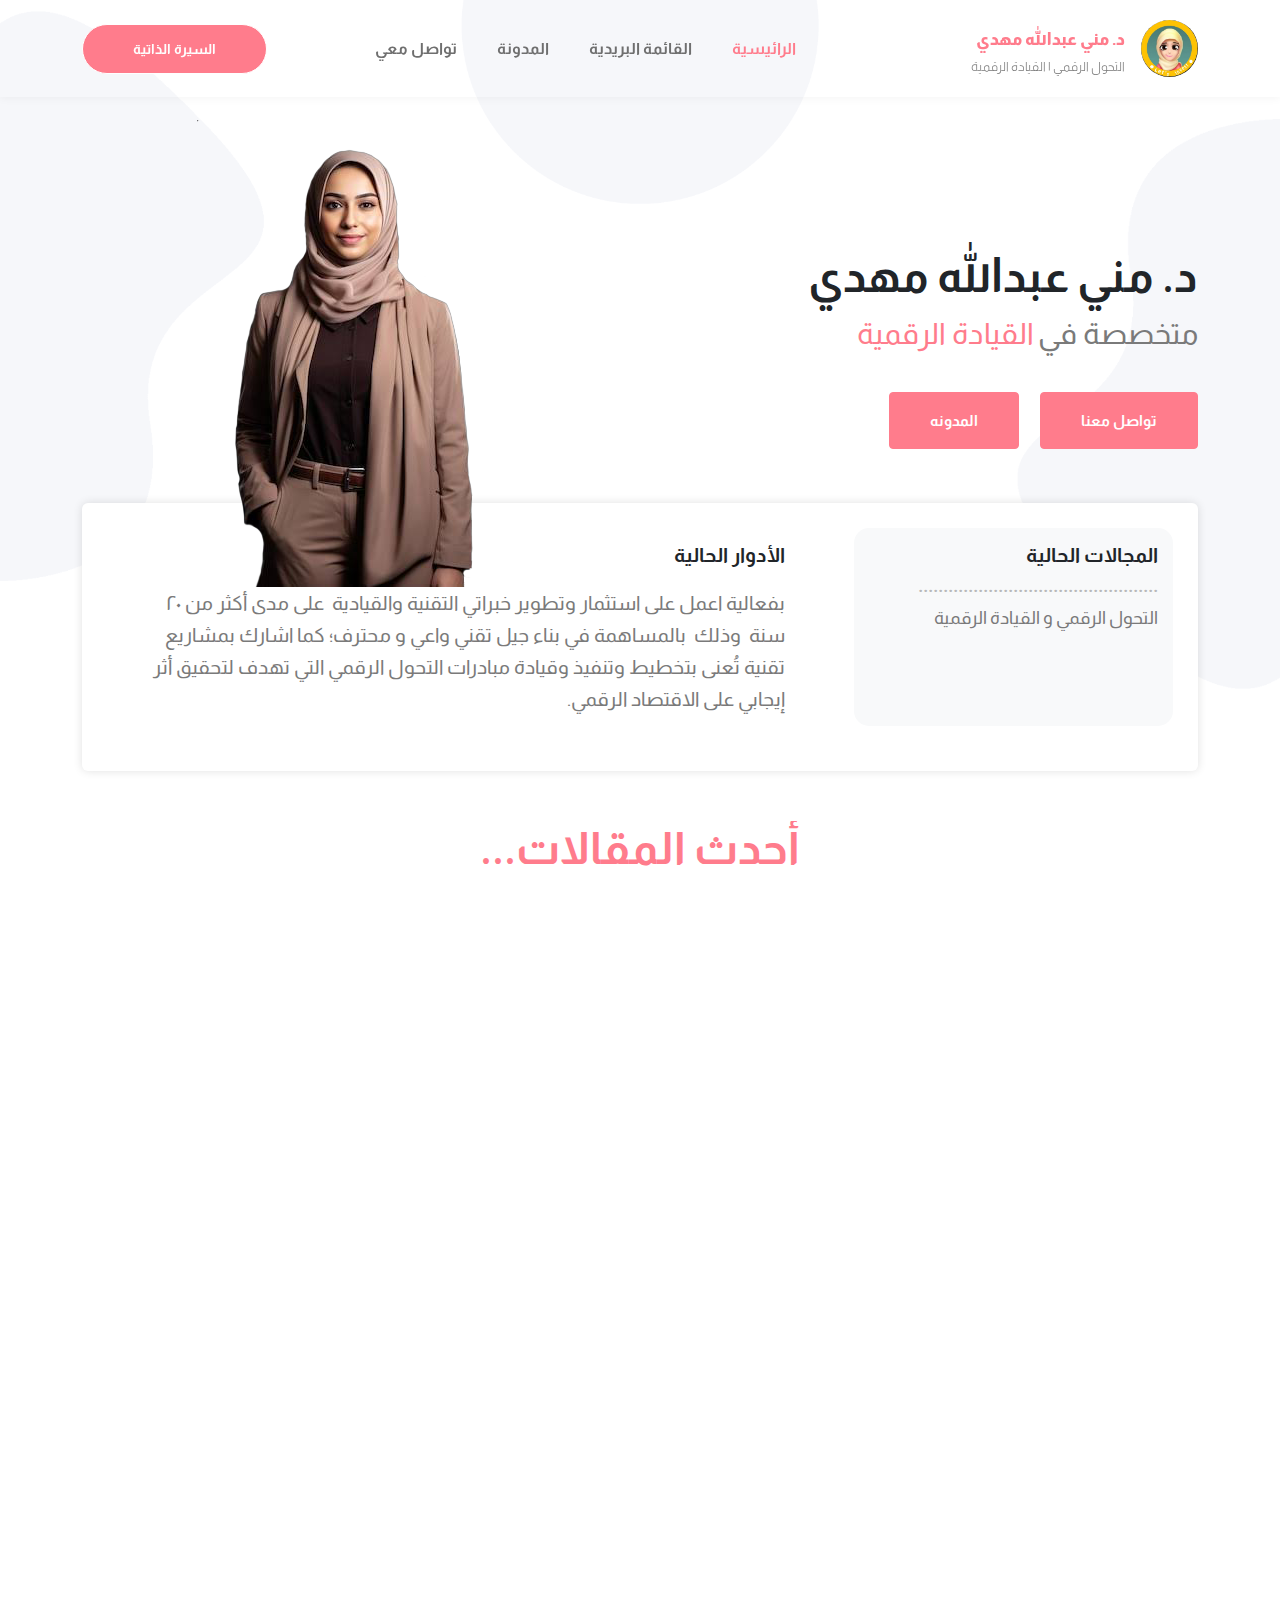
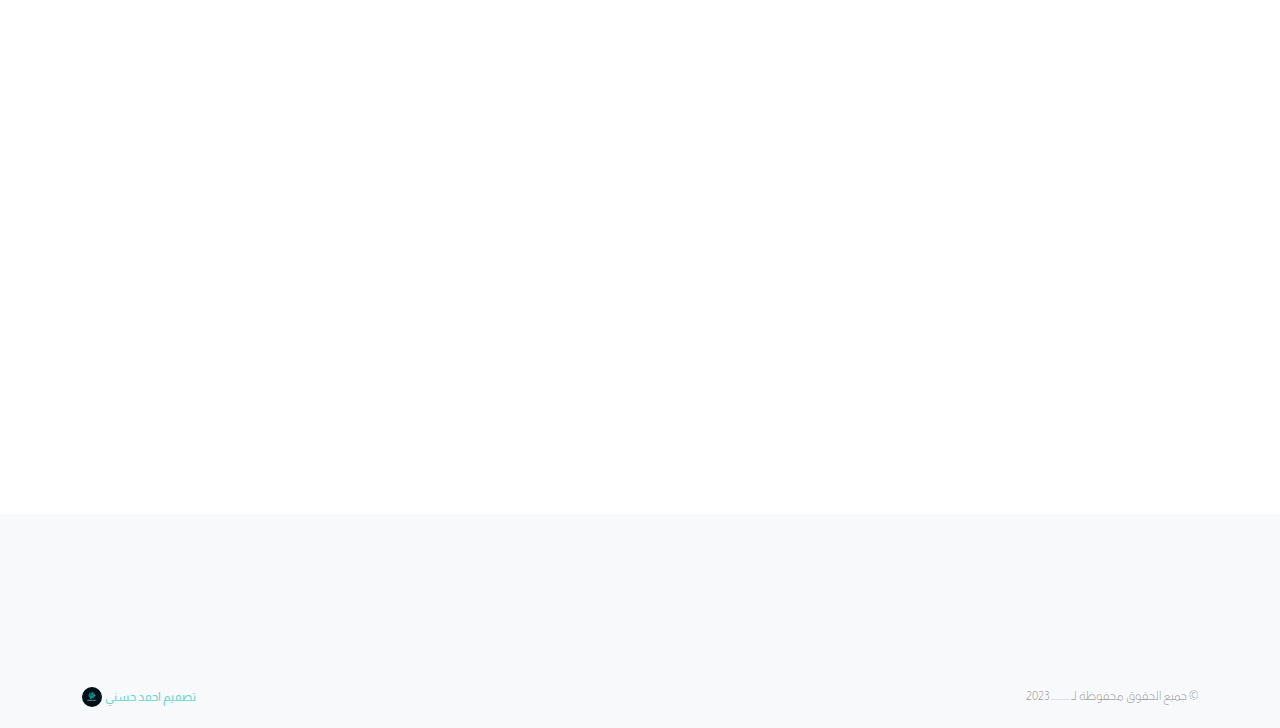
<file: index.html>
<!DOCTYPE html>
<html lang="ar" dir="rtl">
<head>
    <meta charset="UTF-8">
    <meta http-equiv="X-UA-Compatible" content="IE=edge">
    <meta name="viewport" content="width=device-width, initial-scale=1.0">
    <title>Dr-naef</title>
    <!-- Bootstrap -->
    <link rel="stylesheet" href="css/bootstrap.min.css">
    <!-- fontawesome -->
    <link rel="stylesheet" href="css/all.min.css">
    <link href='https://unpkg.com/boxicons@2.1.4/css/boxicons.min.css' rel='stylesheet'>

    <!-- Main File -->
    <link rel="stylesheet" href="css/bondi.css">
    <!-- Google Font -->
    <link rel="preconnect" href="https://fonts.googleapis.com">
    <link rel="preconnect" href="https://fonts.gstatic.com" crossorigin>
    <link href="https://fonts.googleapis.com/css2?family=Almarai:wght@300;400;700;800&display=swap" rel="stylesheet">
</head>
<body>
    <header class="header-mobile border-shadow-style">
        <div class="container">
            <div class="logo-contant">
                <div class="img-logo-box" >
                    <img src="image/dr-mona.jpg" alt="" >
                </div>
                <div class="logo-text">
                    <h2>د. مني عبدالله مهدي</h2>
                    <p>التحول الرقمي | القيادة الرقمية | التقنية</p>
                </div>
            </div>
            <div class="header-contant">
                <ul class="navlist">
                    <li><a href="index.html" style="--i:1">الرائيسية</a></li>
                    <li><a href="#" style="--i:2">القائمة البريدية</a></li>
                    <li><a href="blog.html" style="--i:3">المدونة</a></li>
                    <li><a href="contact.html" style="--i:4">تواصل معي</a></li>
                </ul>
                <div class="btn-nav">
                    <div id="menu-icon" class="bx bx-menu"></div>
                </div>
                <div class="cv-btn">
                    <a class="cus-btn" href="cv-page.html">السيرة الذاتية</a>
                </div>
            </div>
        </div>
    </header>

    <header class="header-web border-shadow-style">
        <div class="container">
            <div class="header-contant">
                <div class="logo-contant">
                    <div class="img-logo-box" >
                        <img src="image/dr-mona.jpg" alt="" >
                    </div>
                    <div class="logo-text">
                        <h2>د. مني عبدالله مهدي</h2>
                        <p>التحول الرقمي | القيادة الرقمية</p>
                    </div>
                </div>
                <ul class="navlist">
                    <li id="home-link" ><a href="index.html" >الرائيسية</a></li>
                    <li id="about-link"><a href="#" >القائمة البريدية</a></li>
                    <li id="blog-link" ><a href="blog.html" >المدونة</a></li>
                    <li id="contact-link"><a href="contact.html" >تواصل معي</a></li>
                </ul>
                <div class="btn-nav">
                    <div id="menu-icon" class="bx bx-menu"></div>
                </div>
                <div class="cv-btn">
                    <a href="cv-page.html" class="cus-btn">السيرة الذاتية</a>
                </div>
            </div>
            
        </div>
    </header>

    

    <!-- Start Home -------------------------------------------------->
    <section id="home" class="home">
        <div class="container">
            <div class="row align-items-center ">
                <div class="col-sm-12 col-md-6">
                    <div class="text-home-content scroll-right">
                        <h2>د. مني عبدالله مهدي</h2>
                        <div class="change-text">
                            <h3>متخصصة في </h3>
                            <h3>
                                <span class="word">التحول الرقمي</span>
                                <span class="word">القيادة الرقمية</span>
                                <span class="word"> التقنية القيادة</span>
                            </h3>
                        </div>
                        <div class="contact-me-home">
                            <a href="#" class="cus-btn contact-me"><span>تواصل معنا</span></a>
                            <a href="#" class="cus-btn blog">المدونه</a>
                        </div>
                    </div>
                </div>
                <div class="col-sm-12 col-md-6">
                    <div class="image-contant mb-3 scroll-scale text-center">
                        <img src="image/dr-mona-img.png" alt="">
                    </div>
                </div>
                <div class="col-12">
                    <div class="footer-text-home ">
                        <div class="row">
                            <div class="col-sm-12 col-md-4">
                                <div class="current-fields scroll-scale">
                                    <h2>المجالات الحالية</h2>
                                    <p>التحول الرقمي و القيادة الرقمية</p>
                                </div>
                            </div>
                            <div class="col-sm-12 col-md-8">
                                <div class="current-roles scroll-scale">
                                    <h1>الأدوار الحالية</h1>
                                    <h5>بفعالية اعمل على استثمار وتطوير خبراتي التقنية والقيادية&nbsp; على مدى أكثر من ٢٠ سنة&nbsp; وذلك&nbsp; بالمساهمة في بناء جيل تقني واعي و محترف؛ كما اشارك بمشاريع تقنية تُعنى بتخطيط&nbsp;وتنفيذ وقيادة مبادرات التحول الرقمي التي تهدف لتحقيق أثر إيجابي على الاقتصاد الرقمي.</h5>
                                </div>
                            </div>
                        </div>
                    </div>
                </div>
            </div>
        </div>
    </section>
    <!-- End Home -------------------------------------------------->
    <!-- Start Latest Articles -------------------------------------------------->
    <section id="latest-articles" class="latest-articles">
        <div class="main-heaser">
            <h2>أحدث المقالات...</h2>
        </div>
        <div class="container">
            <div class="row">
                <div class="col-xs-12 col-md-6 col-lg-4 mb-4">
                    <div class="box-article scroll-scale ">
                        <a class="image-content" href="#">
                            <div class="img-box">
                                <img src="image/pic1.png" alt="">
                            </div>
                        </a>
                        <div class="text-box-article">
                            <h3 class="article-title">
                                <a href="#">
                                    مهام الأسبوع الأول كمسؤول تقنية معلومات جديد
                                </a>
                            </h3>
                            <p class="article-description">
                                تقنيةالمعلومات تعد من أهم الإدارات في أي منظمة مهما كان نشاط تلك المنظمة. هذه الإدارة بإمكانها الإسهام وبشكل فعّال في تحقيق نتائج استثنائية للمنظمة والعكس
                            </p>
                            <a class="read-more-btn" href="#">
                                اقرأ المزيد »
                            </a>
                        </div>
                        <div class="data-comment-article">
                            <span class="data"> 13 مارس، 2023 </span>
                            <span class="data"> .لا يوجد تعليقات </span>
                        </div>
                    </div>
                </div>
                <div class="col-xs-12 col-md-6 col-lg-4 mb-4">
                    <div class="box-article scroll-scale">
                        <a class="image-content" href="#">
                            <div class="img-box">
                                <img src="image/pic0.jpeg" alt="">
                            </div>
                        </a>
                        <div class="text-box-article">
                            <h3 class="article-title">
                                <a href="#">
                                    مهام الأسبوع الأول كمسؤول تقنية معلومات جديد
                                </a>
                            </h3>
                            <p class="article-description">
                                تقنيةالمعلومات تعد من أهم الإدارات في أي منظمة مهما كان نشاط تلك المنظمة. هذه الإدارة بإمكانها الإسهام وبشكل فعّال في تحقيق نتائج استثنائية للمنظمة والعكس
                            </p>
                            <a class="read-more-btn" href="#">
                                اقرأ المزيد »
                            </a>
                        </div>
                        <div class="data-comment-article">
                            <span class="data"> 13 مارس، 2023 </span>
                            <span class="data"> .لا يوجد تعليقات </span>
                        </div>
                    </div>
                </div>
                <div class="col-xs-12 col-md-6 col-lg-4 mb-4">
                    <div class="box-article scroll-scale">
                        <a class="image-content" href="#">
                            <div class="img-box">
                                <img src="image/pic-5.jpeg" alt="">
                            </div>
                        </a>
                        <div class="text-box-article">
                            <h3 class="article-title">
                                <a href="#">
                                    مهام الأسبوع الأول كمسؤول تقنية معلومات جديد
                                </a>
                            </h3>
                            <p class="article-description">
                                تقنيةالمعلومات تعد من أهم الإدارات في أي منظمة مهما كان نشاط تلك المنظمة. هذه الإدارة بإمكانها الإسهام وبشكل فعّال في تحقيق نتائج استثنائية للمنظمة والعكس
                            </p>
                            <a class="read-more-btn" href="#">
                                اقرأ المزيد »
                            </a>
                        </div>
                        <div class="data-comment-article">
                            <span class="data"> 13 مارس، 2023 </span>
                            <span class="data"> .لا يوجد تعليقات </span>
                        </div>
                    </div>
                </div>
                <div class="col-xs-12 col-md-6 col-lg-4 mb-4">
                    <div class="box-article scroll-scale">
                        <a class="image-content" href="#">
                            <div class="img-box">
                                <img src="image/pic1.jpeg" alt="">
                            </div>
                        </a>
                        <div class="text-box-article">
                            <h3 class="article-title">
                                <a href="#">
                                    مهام الأسبوع الأول كمسؤول تقنية معلومات جديد
                                </a>
                            </h3>
                            <p class="article-description">
                                تقنيةالمعلومات تعد من أهم الإدارات في أي منظمة مهما كان نشاط تلك المنظمة. هذه الإدارة بإمكانها الإسهام وبشكل فعّال في تحقيق نتائج استثنائية للمنظمة والعكس
                            </p>
                            <a class="read-more-btn" href="#">
                                اقرأ المزيد »
                            </a>
                        </div>
                        <div class="data-comment-article">
                            <span class="data"> 13 مارس، 2023 </span>
                            <span class="data"> .لا يوجد تعليقات </span>
                        </div>
                    </div>
                </div>
                <div class="col-xs-12 col-md-6 col-lg-4 mb-4">
                    <div class="box-article scroll-scale">
                        <a class="image-content" href="#">
                            <div class="img-box">
                                <img src="image/pic-6webp.webp" alt="">
                            </div>
                        </a>
                        <div class="text-box-article">
                            <h3 class="article-title">
                                <a href="#">
                                    مهام الأسبوع الأول كمسؤول تقنية معلومات جديد
                                </a>
                            </h3>
                            <p class="article-description">
                                تقنيةالمعلومات تعد من أهم الإدارات في أي منظمة مهما كان نشاط تلك المنظمة. هذه الإدارة بإمكانها الإسهام وبشكل فعّال في تحقيق نتائج استثنائية للمنظمة والعكس
                            </p>
                            <a class="read-more-btn" href="#">
                                اقرأ المزيد »
                            </a>
                        </div>
                        <div class="data-comment-article">
                            <span class="data"> 13 مارس، 2023 </span>
                            <span class="data"> .لا يوجد تعليقات </span>
                        </div>
                    </div>
                </div>
                <div class="col-xs-12 col-md-6 col-lg-4 mb-4">
                    <div class="box-article scroll-scale">
                        <a class="image-content" href="#">
                            <div class="img-box">
                                <img src="image/p9.webp" alt="">
                            </div>
                        </a>
                        <div class="text-box-article">
                            <h3 class="article-title">
                                <a href="#">
                                    مهام الأسبوع الأول كمسؤول تقنية معلومات جديد
                                </a>
                            </h3>
                            <p class="article-description">
                                تقنيةالمعلومات تعد من أهم الإدارات في أي منظمة مهما كان نشاط تلك المنظمة. هذه الإدارة بإمكانها الإسهام وبشكل فعّال في تحقيق نتائج استثنائية للمنظمة والعكس
                            </p>
                            <a class="read-more-btn" href="#">
                                اقرأ المزيد »
                            </a>
                        </div>
                        <div class="data-comment-article">
                            <span class="data"> 13 مارس، 2023 </span>
                            <span class="data"> .لا يوجد تعليقات </span>
                        </div>
                    </div>
                </div>
                <div class="col-12">
                    <div class="more-articles-btn scroll-right">
                        <a href="" class="cus-btn">
                            <span>المزيد من المقالات</span>
                        </a>
                    </div>
                </div>
            </div>
        </div>
    </section>
    <!-- End Latest Articles -------------------------------------------------->
    <footer id="footer" class="footer">
        <div class="container">
            <div class="row">
                <div class="col-xs-12 col-md-7">
                    <div class="footer-text scroll-left">
                        <span><i aria-hidden="true" class="far fa-newspaper"></i></span>
                        <h2>ابق على اطلاع من خلال الاشتراك في نشرتنا البريدية</h2>
                    </div>
                </div>
                <div class="col-xs-12 col-md-5">
                    <div class="form-fields scroll-right">
                        <input type="text" placeholder="البريد الالكتروني">
                        <button class="cus-btn">اشتراك</button>
                    </div>
                </div>
                <div class="col-12">
                    <div class="social-icon-footer scroll-scale">
                        <a href="">
                            <span><i class="fab fa-youtube"></i></span>
                        </a>
                        <a href="">
                            <span><i class="fab fa-instagram"></i></span>
                        </a>
                        <a href="">
                            <span><i class="fab fa-linkedin"></i></span>
                        </a>
                        <a href="">
                            <span><i class="fab fa-twitter"></i></span>
                        </a>
                    </div>
                </div>
                <div class="col-12">
                    <div class="copy-right-contant d-flex align-items-center justify-content-between">
                        <span class="copy-right">© جميع الحقوق محفوظة لـ ......... 2023</span>
                        <a href="https://ahmed-hosn.github.io/" class="designer-logo">
                            <span>تصميم احمد حسني</span>
                            <img src="image/my-logo.png" alt="lofo-img">
                        </a>
                    </div>
                </div>
            </div>
        </div>
    </footer>

    <script src="js/bootstrap.bundle.min.js"></script>
    <script src="js/all.min.js"></script>
    <script src="js/main.js"></script>
</body>
</html>
</file>
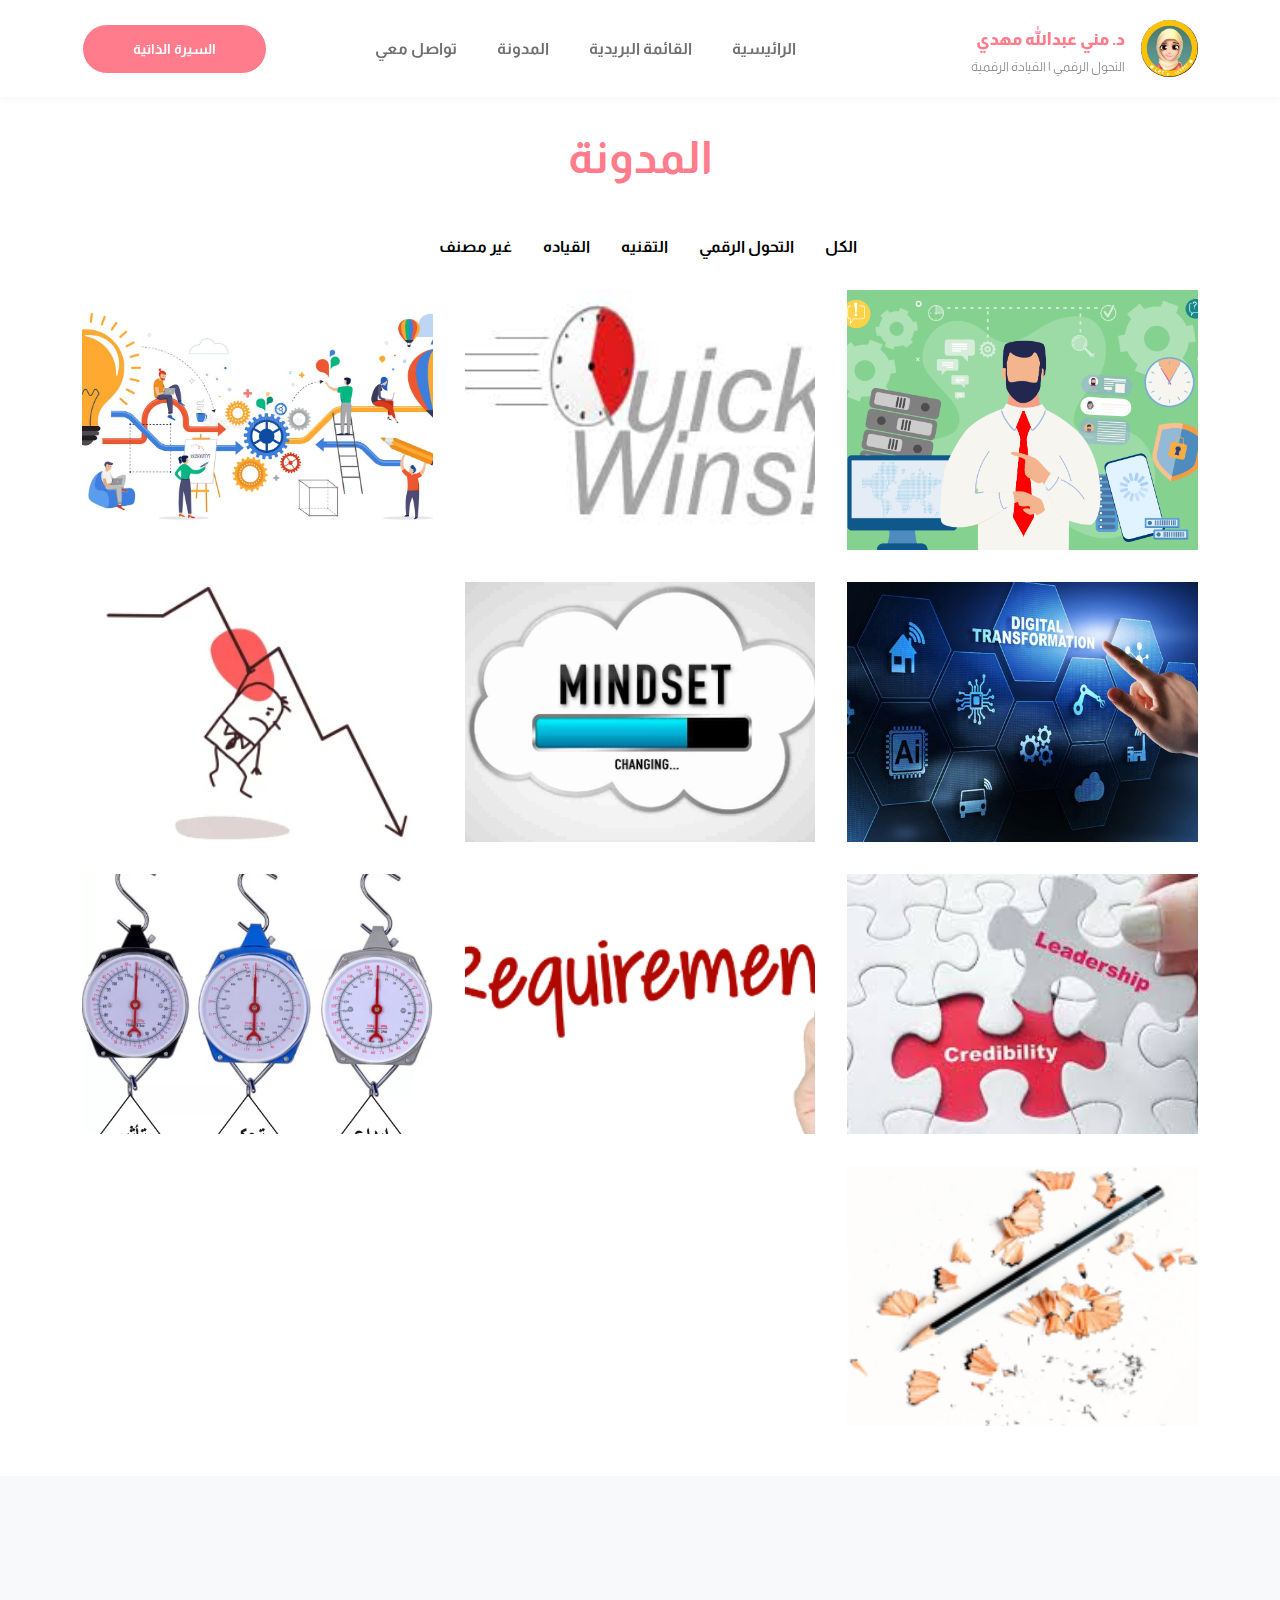
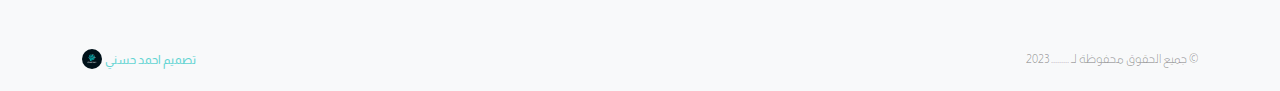
<file: blog.html>
<!DOCTYPE html>
<html lang="ar" dir="rtl">
<head>
    <meta charset="UTF-8">
    <meta http-equiv="X-UA-Compatible" content="IE=edge">
    <meta name="viewport" content="width=device-width, initial-scale=1.0">
    <title>Dr-naef</title>
    <!-- Bootstrap -->
    <link rel="stylesheet" href="css/bootstrap.min.css">
    <!-- fontawesome -->
    <link rel="stylesheet" href="css/all.min.css">
    <link href='https://unpkg.com/boxicons@2.1.4/css/boxicons.min.css' rel='stylesheet'>

    <!-- Main File -->
    <link rel="stylesheet" href="css/bondi.css">
    <!-- Google Font -->
    <link rel="preconnect" href="https://fonts.googleapis.com">
    <link rel="preconnect" href="https://fonts.gstatic.com" crossorigin>
    <link href="https://fonts.googleapis.com/css2?family=Almarai:wght@300;400;700;800&display=swap" rel="stylesheet">
</head>
<body>
    <header class="header-mobile border-shadow-style">
        <div class="container">
            <div class="logo-contant">
                <div class="img-logo-box" >
                    <img src="image/dr-mona.jpg" alt="" >
                </div>
                <div class="logo-text">
                    <h2>د. مني عبدالله مهدي</h2>
                    <p>التحول الرقمي | القيادة الرقمية | التقنية</p>
                </div>
            </div>
            <div class="header-contant">
                <ul class="navlist">
                    <li><a href="index.html" style="--i:1">الرائيسية</a></li>
                    <li><a href="#" style="--i:2">القائمة البريدية</a></li>
                    <li><a href="blog.html" style="--i:3">المدونة</a></li>
                    <li><a href="contact.html" style="--i:4">تواصل معي</a></li>
                </ul>
                <div class="btn-nav">
                    <div id="menu-icon" class="bx bx-menu"></div>
                </div>
                <div class="cv-btn">
                    <a class="cus-btn" href="cv-page.html">السيرة الذاتية</a>
                </div>
            </div>
        </div>
    </header>

    <header class="header-web border-shadow-style">
        <div class="container">
            <div class="header-contant">
                <div class="logo-contant">
                    <div class="img-logo-box" >
                        <img src="image/dr-mona.jpg" alt="" >
                    </div>
                    <div class="logo-text">
                        <h2>د. مني عبدالله مهدي</h2>
                        <p>التحول الرقمي | القيادة الرقمية</p>
                    </div>
                </div>
                <ul class="navlist">
                    <li><a href="index.html" style="--i:1">الرائيسية</a></li>
                    <li><a href="#" style="--i:2">القائمة البريدية</a></li>
                    <li><a href="blog.html" style="--i:3">المدونة</a></li>
                    <li><a href="contact.html" style="--i:4">تواصل معي</a></li>
                </ul>
                <div class="btn-nav">
                    <div id="menu-icon" class="bx bx-menu"></div>
                </div>
                <div class="cv-btn">
                    <a href="cv-page.html" class="cus-btn">السيرة الذاتية</a>
                </div>
            </div>
            
        </div>
    </header>

    <!-- <section id="blog-section" class="blog-section">
        <div class="main-heaser">
            <h2>المدونة</h2>
        </div>
        <div class="container">
            <div class="row">
                <div class="col-12">
                    <div class="fillter-buttons scroll-scale">
                        <button class="btn-fillter" data-filter="all">الكل</button>
                        <button class="btn-fillter" data-filter=".digital-conversion">التحول الرقمي</button>
                        <button class="btn-fillter" data-filter=".technology">التقنيه</button>
                        <button class="btn-fillter" data-filter=".leadership">القياده</button>
                        <button class="btn-fillter" data-filter=".unclassified">غير مصنف</button>
                    </div>
                </div>
                <div class="col-12">
                    <div class="blog-content mt-3">
                        <div class="row">
                            <div class="col-xs-12 col-md-6 col-lg-4">
                                <a href="#">
                                    <div class="box mix digital-conversion mb-4 scroll-scale">
                                        <div class="image-box">
                                            <img src="image/pic1.png" alt="">
                                        </div>
                                        <div class="item-overlay">
                                            <h3>مهام الأسبوع الأول كمسؤول تقنية معلومات جديد</h3>
                                        </div>
                                    </div>
                                </a>
                            </div>
                            <div class="col-xs-12 col-md-6 col-lg-4">
                                <a href="#">
                                    <div class="box mix digital-conversion mb-4 scroll-scale">
                                        <div class="image-box">
                                            <img src="image/pic0.jpeg" alt="">
                                        </div>
                                        <div class="item-overlay">
                                            <h3>مكاسب سريعة ولكن … !!</h3>
                                        </div>
                                    </div>
                                </a>
                            </div>
                            <div class="col-xs-12 col-md-6 col-lg-4">
                                <a href="#">
                                    <div class="box mix digital-conversion mb-4 scroll-scale">
                                        <div class="image-box">
                                            <img src="image/pic-5.jpeg" alt="">
                                        </div>
                                        <div class="item-overlay">
                                            <h3>كيف احافظ على مستوى التحفيز الذاتي لفريق التحول الرقمي ؟</h3>
                                        </div>
                                    </div>
                                </a>
                            </div>
                            <div class="col-xs-12 col-md-6 col-lg-4">
                                <a href="#">
                                    <div class="box mix digital-conversion mb-4 scroll-scale">
                                        <div class="image-box">
                                            <img src="image/pic1.jpeg" alt="">
                                        </div>
                                        <div class="item-overlay">
                                            <h3>ركائز مشاريع التحول الرقمي </h3>
                                        </div>
                                    </div>
                                </a>
                            </div>
                            <div class="col-xs-12 col-md-6 col-lg-4">
                                <a href="#">
                                    <div class="box mix mb-4 scroll-scale">
                                        <div class="image-box">
                                            <img src="image/pic-6webp.webp" alt="">
                                        </div>
                                        <div class="item-overlay">
                                            <h3>العقليه والسلوك </h3>
                                        </div>
                                    </div>
                                </a>
                            </div>
                            <div class="col-xs-12 col-md-6 col-lg-4">
                                <a href="#">
                                    <div class="box mix mb-4 scroll-scale">
                                        <div class="image-box">
                                            <img src="image/p9.webp" alt="">
                                        </div>
                                        <div class="item-overlay">
                                            <h3>العقليه والسلوك </h3>
                                        </div>
                                    </div>
                                </a>
                            </div>
                            <div class="col-xs-12 col-md-6 col-lg-4">
                                <a href="#">
                                    <div class="box mix mb-4 scroll-scale">
                                        <div class="image-box">
                                            <img src="image/pic7.jpeg" alt="">
                                        </div>
                                        <div class="item-overlay">
                                            <h3>العقليه والسلوك </h3>
                                        </div>
                                    </div>
                                </a>
                            </div>
                            <div class="col-xs-12 col-md-6 col-lg-4">
                                <a href="#">
                                    <div class="box mix digital-conversion mb-4 scroll-scale">
                                        <div class="image-box">
                                            <img src="image/pic8.png" alt="">
                                        </div>
                                        <div class="item-overlay">
                                            <h3>العقليه والسلوك </h3>
                                        </div>
                                    </div>
                                </a>
                            </div>
                            <div class="col-xs-12 col-md-6 col-lg-4">
                                <a href="#">
                                    <div class="box  mb-4 scroll-scale">
                                        <div class="image-box">
                                            <img src="image/pic12.jpg" alt="">
                                        </div>
                                        <div class="item-overlay">
                                            <h3>العقليه والسلوك </h3>
                                        </div>
                                    </div>
                                </a>
                            </div>
                            <div class="col-xs-12 col-md-6 col-lg-4">
                                <a href="#">
                                    <div class="box mix digital-conversion mb-4 scroll-scale">
                                        <div class="image-box">
                                            <img src="image/pic13.png" alt="">
                                        </div>
                                        <div class="item-overlay">
                                            <h3>العقليه والسلوك </h3>
                                        </div>
                                    </div>
                                </a>
                            </div>
                        </div>
                    </div>
                </div>
            </div>
        </div>
    </section> -->
    <section id="blog-section" class="blog-section">
        <div class="main-heaser">
            <h2>المدونة</h2>
        </div>
        <div class="container">
            <div class="fillter-buttons scroll-scale">
                <button class="btn-fillter" data-filter="all">الكل</button>
                <button class="btn-fillter" data-filter=".digital-conversion">التحول الرقمي</button>
                <button class="btn-fillter" data-filter=".technology">التقنيه</button>
                <button class="btn-fillter" data-filter=".leadership">القياده</button>
                <button class="btn-fillter" data-filter=".unclassified">غير مصنف</button>
            </div>

            <div class="blog-content mt-3">
                <div class="box mix digital-conversion technology">
                    <a href="#">
                        <div class="image-box">
                            <img src="image/pic1.png" alt="">
                        </div>
                        <div class="item-overlay">
                            <h3>مهام الأسبوع الأول كمسؤول تقنية معلومات جديد</h3>
                        </div>
                    </a>
                </div>

                <div class="box mix leadership">
                    <a href="#">
                        <div class="image-box">
                            <img src="image/pic0.jpeg" alt="">
                        </div>
                        <div class="item-overlay">
                            <h3>مكاسب سريعة ولكن … !!</h3>
                        </div>
                    </a>
                </div>

                <div class="box mix digital-conversion technology leadership">
                    <a href="#">
                        <div class="image-box">
                            <img src="image/pic-5.jpeg" alt="">
                        </div>
                        <div class="item-overlay">
                            <h3>كيف احافظ على مستوى التحفيز الذاتي لفريق التحول الرقمي ؟</h3>
                        </div>
                    </a>
                </div>

                <div class="box mix digital-conversion ">
                        <a href="#">
                            <div class="image-box">
                                <img src="image/pic1.jpeg" alt="">
                            </div>
                            <div class="item-overlay">
                                <h3>ركائز مشاريع التحول الرقمي </h3>
                            </div>
                        </a>
                    </div>

                    <div class="box mix technology leadership">
                        <a href="#">
                            <div class="image-box">
                                <img src="image/pic-6webp.webp" alt="">
                            </div>
                            <div class="item-overlay">
                                <h3>العقليه والسلوك </h3>
                            </div>
                        </a>
                    </div>

                    <div class="box mix leadership unclassified technology">
                        <a href="#">
                        <div class="image-box">
                            <img src="image/p9.webp" alt="">
                        </div>
                        <div class="item-overlay">
                            <h3>العقليه والسلوك </h3>
                        </div>
                    </a>
                    </div>

                    <div class="box mix leadership unclassified technology">
                        <a href="#">
                        <div class="image-box">
                            <img src="image/pic7.jpeg" alt="">
                        </div>
                        <div class="item-overlay">
                            <h3>العقليه والسلوك </h3>
                        </div>
                    </a>
                    </div>

                    <div class="box mix digital-conversion ">
                        <a href="#">
                            <div class="image-box">
                                <img src="image/pic8.png" alt="">
                            </div>
                            <div class="item-overlay">
                                <h3>العقليه والسلوك </h3>
                            </div>
                        </a>
                    </div>

                    <div class="box mix unclassified">
                        <a href="#">
                            <div class="image-box">
                                <img src="image/pic12.jpg" alt="">
                            </div>
                            <div class="item-overlay">
                                <h3>العقليه والسلوك </h3>
                            </div>
                        </a>
                    </div>

                    <div class="box mix digital-conversion technology leadership">
                        <a href="#">
                        <div class="image-box">
                            <img src="image/pic13.png" alt="">
                        </div>
                        <div class="item-overlay">
                            <h3>العقليه والسلوك </h3>
                        </div>
                    </a>
                    </div>
            </div>
        </div>
    </section>
    <footer id="footer" class="footer">
        <div class="container">
            <div class="row">
                <div class="col-xs-12 col-md-7">
                    <div class="footer-text scroll-left">
                        <span><i aria-hidden="true" class="far fa-newspaper"></i></span>
                        <h2>ابق على اطلاع من خلال الاشتراك في نشرتنا البريدية</h2>
                    </div>
                </div>
                <div class="col-xs-12 col-md-5">
                    <div class="form-fields scroll-right">
                        <input type="text" placeholder="البريد الالكتروني">
                        <button class="cus-btn">اشتراك</button>
                    </div>
                </div>
                <div class="col-12">
                    <div class="social-icon-footer scroll-scale">
                        <a href="">
                            <span><i class="fab fa-youtube"></i></span>
                        </a>
                        <a href="">
                            <span><i class="fab fa-instagram"></i></span>
                        </a>
                        <a href="">
                            <span><i class="fab fa-linkedin"></i></span>
                        </a>
                        <a href="">
                            <span><i class="fab fa-twitter"></i></span>
                        </a>
                    </div>
                </div>
                <div class="col-12">
                    <div class="copy-right-contant d-flex align-items-center justify-content-between">
                        <span class="copy-right">© جميع الحقوق محفوظة لـ ......... 2023</span>
                        <a href="https://ahmed-hosn.github.io/" class="designer-logo">
                            <span>تصميم احمد حسني</span>
                            <img src="image/my-logo.png" alt="lofo-img">
                        </a>
                    </div>
                </div>
            </div>
        </div>
    </footer>

    <script src="js/bootstrap.bundle.min.js"></script>
    <script src="js/all.min.js"></script>
    <script src="./js/mixitup.min.js"></script>
    <script src="js/animation.js"></script>
</body>
</html>
</file>
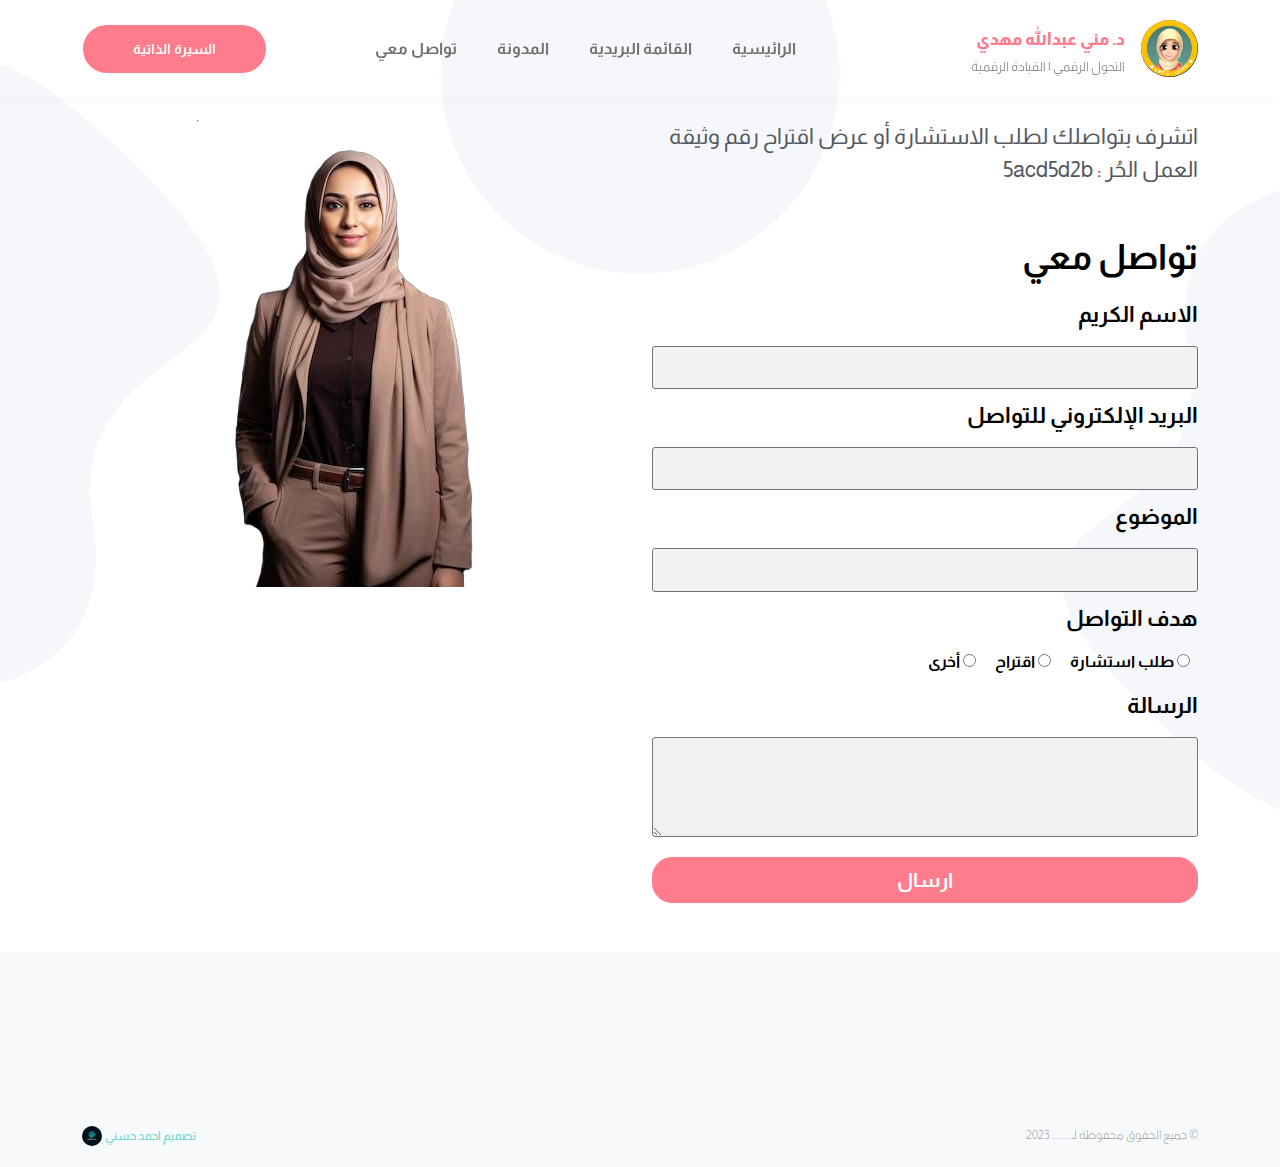
<file: contact.html>
<!DOCTYPE html>
<html lang="ar" dir="rtl">
<head>
    <meta charset="UTF-8">
    <meta http-equiv="X-UA-Compatible" content="IE=edge">
    <meta name="viewport" content="width=device-width, initial-scale=1.0">
    <title>Dr-naef</title>
    <!-- Bootstrap -->
    <link rel="stylesheet" href="css/bootstrap.min.css">
    <!-- fontawesome -->
    <link rel="stylesheet" href="css/all.min.css">
    <link href='https://unpkg.com/boxicons@2.1.4/css/boxicons.min.css' rel='stylesheet'>

    <!-- Main File -->
    <link rel="stylesheet" href="css/bondi.css">
    <!-- Google Font -->
    <link rel="preconnect" href="https://fonts.googleapis.com">
    <link rel="preconnect" href="https://fonts.gstatic.com" crossorigin>
    <link href="https://fonts.googleapis.com/css2?family=Almarai:wght@300;400;700;800&display=swap" rel="stylesheet">
</head>
<body>
    <header class="header-mobile border-shadow-style">
        <div class="container">
            <div class="logo-contant">
                <div class="img-logo-box" >
                    <img src="image/dr-mona.jpg" alt="" >
                </div>
                <div class="logo-text">
                    <h2>د. مني عبدالله مهدي</h2>
                    <p>التحول الرقمي | القيادة الرقمية | التقنية</p>
                </div>
            </div>
            <div class="header-contant">
                <ul class="navlist">
                    <li><a href="index.html" style="--i:1">الرائيسية</a></li>
                    <li><a href="#" style="--i:2">القائمة البريدية</a></li>
                    <li><a href="blog.html" style="--i:3">المدونة</a></li>
                    <li><a href="contact.html" style="--i:4">تواصل معي</a></li>
                </ul>
                <div class="btn-nav">
                    <div id="menu-icon" class="bx bx-menu"></div>
                </div>
                <div class="cv-btn">
                    <a class="cus-btn" href="cv-page.html">السيرة الذاتية</a>
                </div>
            </div>
        </div>
    </header>

    <header class="header-web border-shadow-style">
        <div class="container">
            <div class="header-contant">
                <div class="logo-contant">
                    <div class="img-logo-box" >
                        <img src="image/dr-mona.jpg" alt="" >
                    </div>
                    <div class="logo-text">
                        <h2>د. مني عبدالله مهدي</h2>
                        <p>التحول الرقمي | القيادة الرقمية</p>
                    </div>
                </div>
                <ul class="navlist">
                    <li id="home-link" ><a href="index.html" >الرائيسية</a></li>
                    <li id="about-link"><a href="#" >القائمة البريدية</a></li>
                    <li id="blog-link"><a  href="blog.html" >المدونة</a></li>
                    <li id="contact-link"><a  href="contact.html" >تواصل معي</a></li>
                </ul>
                <div class="btn-nav">
                    <div id="menu-icon" class="bx bx-menu"></div>
                </div>
                <div class="cv-btn">
                    <a href="cv-page.html" class="cus-btn">السيرة الذاتية</a>
                </div>
            </div>
        </div>
    </header>

    <section id="contact-me" class="contact-me">
        <div class="container">
            <div class="row">
                <div class="col-xs-12 col-md-6">
                    <div class="form-content scroll-right">
                        <p>اتشرف بتواصلك لطلب الاستشارة أو عرض اقتراح
                            رقم وثيقة العمل الحُر : 5acd5d2b
                        </p>
                        <h2>تواصل معي</h2>
                        <div class="form-box">
                            <form action="">
                                <label for="">الاسم الكريم</label>
                                <input type="text">
                                <label for="">البريد الإلكتروني للتواصل</label>
                                <input type="email">
                                <label for="">الموضوع</label>
                                <input type="text">
                                <label for="">هدف التواصل</label>
                                <div class="chick-box">
                                    <span><input type="radio"> <label for="">طلب استشارة</label></span>
                                    <span><input type="radio"> <label for="">اقتراح</label></span>
                                    <span><input type="radio"> <label for="">أخرى</label></span>
                                </div>
                                <label for="">الرسالة</label>
                                <textarea name="" id="" cols="30" rows="10"></textarea>
                                <button type="submit" class="cus-btn">ارسال</button>
                            </form>
                        </div>
                    </div>
                </div>
                <div class="col-xs-12 col-md-6">
                    <div class="image-box-contant text-center scroll-scale">
                        <img src="image/dr-mona-img.png" alt="">
                    </div>
                </div>
            </div>
        </div>
    </section>

    <footer id="footer" class="footer">
        <div class="container">
            <div class="row">
                <div class="col-xs-12 col-md-7">
                    <div class="footer-text scroll-left">
                        <span><i aria-hidden="true" class="far fa-newspaper"></i></span>
                        <h2>ابق على اطلاع من خلال الاشتراك في نشرتنا البريدية</h2>
                    </div>
                </div>
                <div class="col-xs-12 col-md-5">
                    <div class="form-fields scroll-right">
                        <input type="text" placeholder="البريد الالكتروني">
                        <button class="cus-btn">اشتراك</button>
                    </div>
                </div>
                <div class="col-12">
                    <div class="social-icon-footer scroll-scale">
                        <a href="">
                            <span><i class="fab fa-youtube"></i></span>
                        </a>
                        <a href="">
                            <span><i class="fab fa-instagram"></i></span>
                        </a>
                        <a href="">
                            <span><i class="fab fa-linkedin"></i></span>
                        </a>
                        <a href="">
                            <span><i class="fab fa-twitter"></i></span>
                        </a>
                    </div>
                </div>
                <div class="col-12">
                    <div class="copy-right-contant d-flex align-items-center justify-content-between">
                        <span class="copy-right">© جميع الحقوق محفوظة لـ ......... 2023</span>
                        <a href="https://ahmed-hosn.github.io/" class="designer-logo">
                            <span>تصميم احمد حسني</span>
                            <img src="image/my-logo.png" alt="lofo-img">
                        </a>
                    </div>
                </div>
            </div>
        </div>
    </footer>
    <script src="js/bootstrap.bundle.min.js"></script>
    <script src="js/all.min.js"></script>
    <script src="js/animation.js"></script>
</body>
</html>
</file>
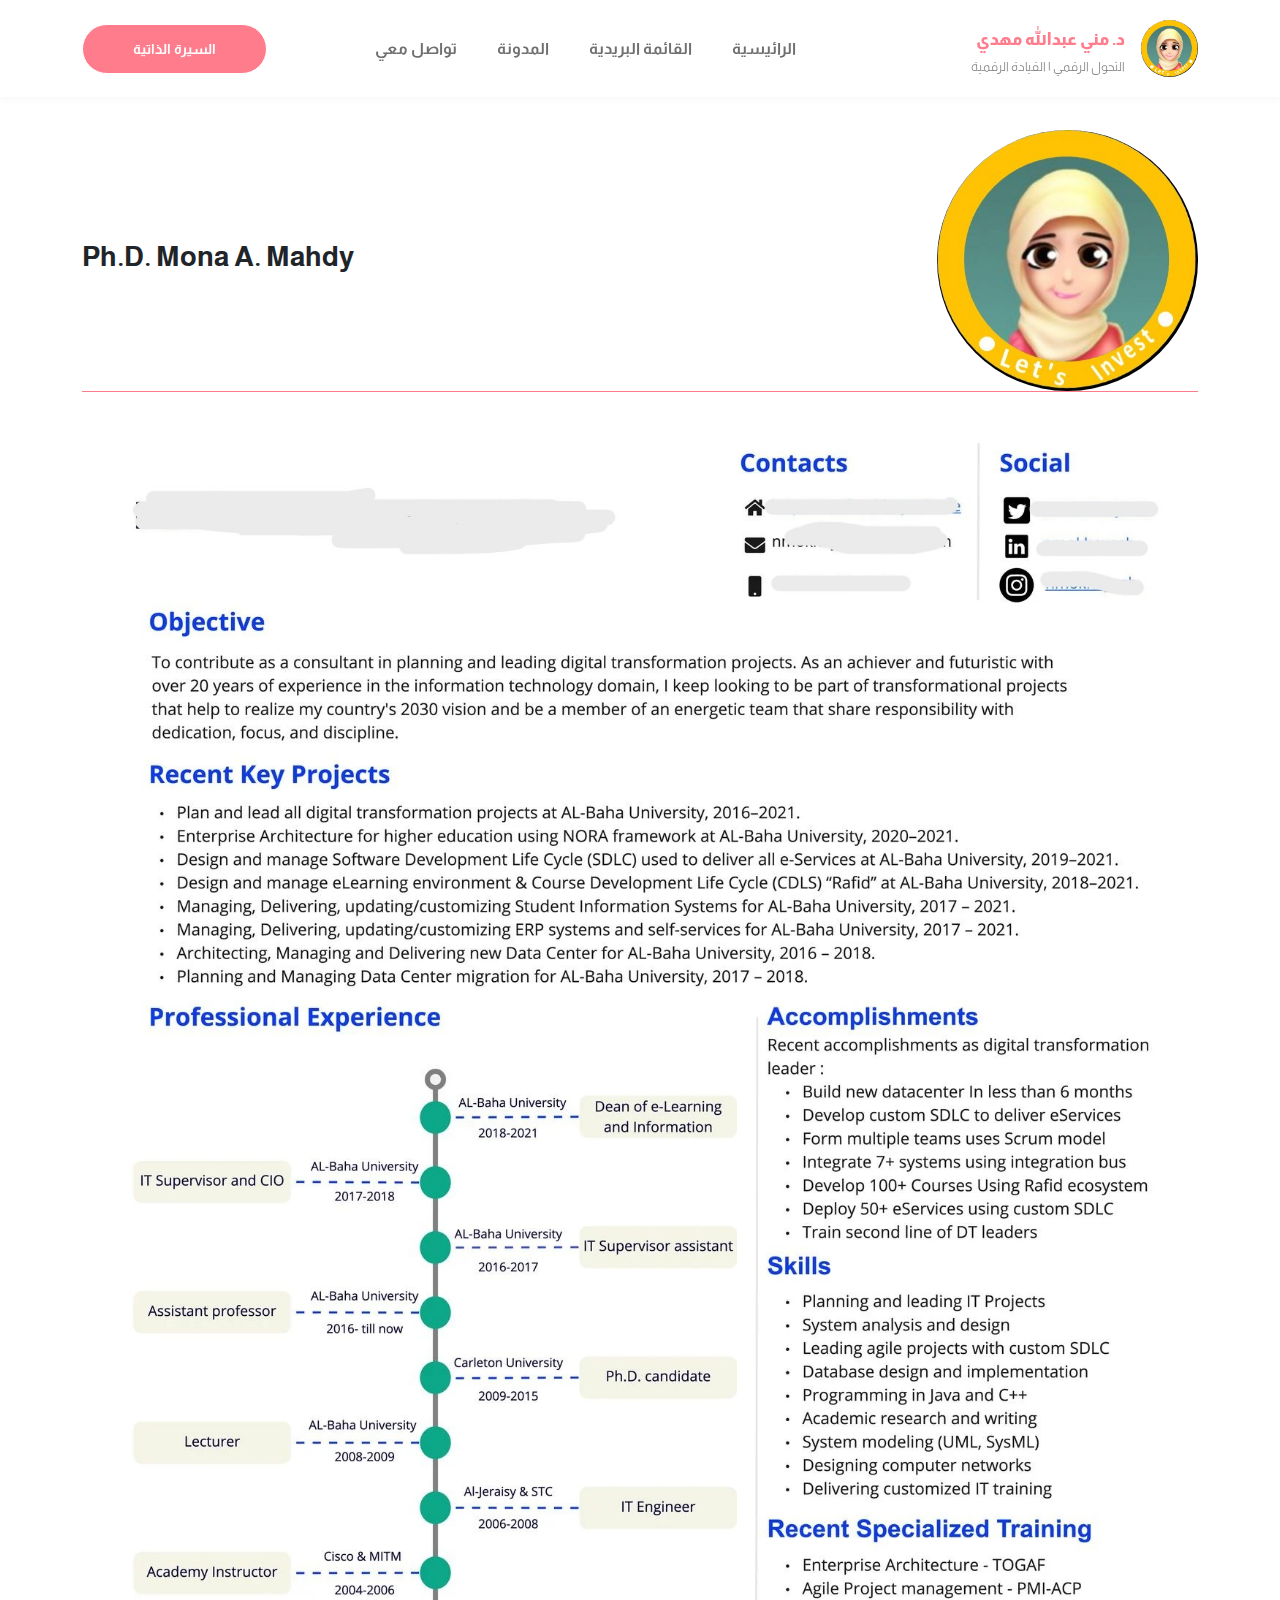
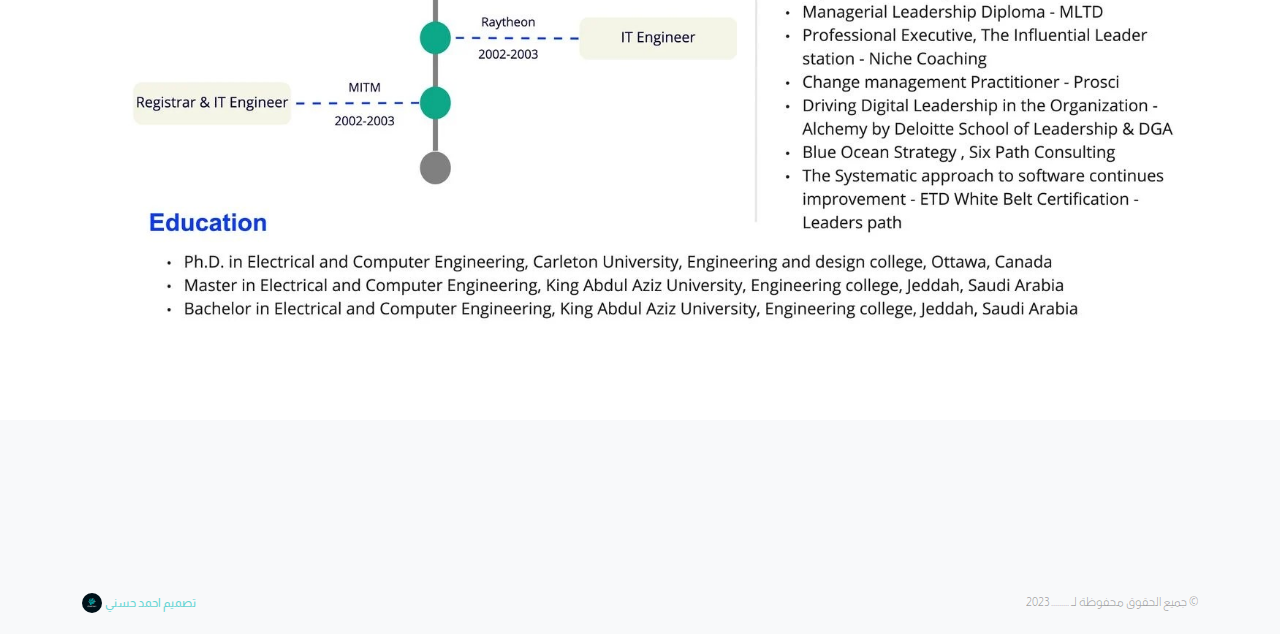
<file: cv-page.html>
<!DOCTYPE html>
<html lang="ar" dir="rtl">
<head>
    <meta charset="UTF-8">
    <meta http-equiv="X-UA-Compatible" content="IE=edge">
    <meta name="viewport" content="width=device-width, initial-scale=1.0">
    <title>Dr-naef</title>
    <!-- Bootstrap -->
    <link rel="stylesheet" href="css/bootstrap.min.css">
    <!-- fontawesome -->
    <link rel="stylesheet" href="css/all.min.css">
    <link href='https://unpkg.com/boxicons@2.1.4/css/boxicons.min.css' rel='stylesheet'>

    <!-- Main File -->
    <link rel="stylesheet" href="css/bondi.css">
    <!-- Google Font -->
    <link rel="preconnect" href="https://fonts.googleapis.com">
    <link rel="preconnect" href="https://fonts.gstatic.com" crossorigin>
    <link href="https://fonts.googleapis.com/css2?family=Almarai:wght@300;400;700;800&display=swap" rel="stylesheet">
</head>
<body>
    <header class="header-mobile border-shadow-style">
        <div class="container">
            <div class="logo-contant">
                <div class="img-logo-box" >
                    <img src="image/dr-mona.jpg" alt="" >
                </div>
                <div class="logo-text">
                    <h2>د. مني عبدالله مهدي</h2>
                    <p>التحول الرقمي | القيادة الرقمية | التقنية</p>
                </div>
            </div>
            <div class="header-contant">
                <ul class="navlist">
                    <li><a href="index.html" style="--i:1">الرائيسية</a></li>
                    <li><a href="#" style="--i:2">القائمة البريدية</a></li>
                    <li><a href="blog.html" style="--i:3">المدونة</a></li>
                    <li><a href="contact.html" style="--i:4">تواصل معي</a></li>
                </ul>
                <div class="btn-nav">
                    <div id="menu-icon" class="bx bx-menu"></div>
                </div>
                <div class="cv-btn">
                    <a class="cus-btn" href="">السيرة الذاتية</a>
                </div>
            </div>
        </div>
    </header>

    <header class="header-web border-shadow-style">
        <div class="container">
            <div class="header-contant">
                <div class="logo-contant">
                    <div class="img-logo-box" >
                        <img src="image/dr-mona.jpg" alt="" >
                    </div>
                    <div class="logo-text">
                        <h2>د. مني عبدالله مهدي</h2>
                        <p>التحول الرقمي | القيادة الرقمية</p>
                    </div>
                </div>
                <ul class="navlist">
                    <li id="home-link" ><a href="index.html" >الرائيسية</a></li>
                    <li id="about-link"><a href="#" >القائمة البريدية</a></li>
                    <li id="blog-link" ><a href="blog.html" >المدونة</a></li>
                    <li id="contact-link"><a href="contact.html" >تواصل معي</a></li>
                </ul>
                <div class="btn-nav">
                    <div id="menu-icon" class="bx bx-menu"></div>
                </div>
                <div class="cv-btn">
                    <a href="" class="cus-btn">السيرة الذاتية</a>
                </div>
            </div>
            
        </div>
    </header>
    <section id="cv-section" class="cv-section">
        <div class="container">
            <div class="row align-items-center">
                <div class="col-xs-12 col-md-3">
                    <div class="cv-image-box scroll-right">
                        <img style="border-radius: 50%;" src="image/dr-mona.jpg" alt="">
                    </div>
                </div>
                <div class="col-xs-12 col-md-9">
                    <div class="cv-head-text scroll-left">
                        <h3>Ph.D. Mona A. Mahdy</h3>
                    </div>
                </div>
                <div class="col-12">
                    <div class="image-cv-box scroll-scale">
                        <img src="image/cv-img.jpg" alt="">
                    </div>
                </div>
            </div>
        </div>
    </section>
    <footer id="footer" class="footer">
        <div class="container">
            <div class="row">
                <div class="col-xs-12 col-md-7">
                    <div class="footer-text scroll-left">
                        <span><i aria-hidden="true" class="far fa-newspaper"></i></span>
                        <h2>ابق على اطلاع من خلال الاشتراك في نشرتنا البريدية</h2>
                    </div>
                </div>
                <div class="col-xs-12 col-md-5">
                    <div class="form-fields scroll-right">
                        <input type="text" placeholder="البريد الالكتروني">
                        <button class="cus-btn">اشتراك</button>
                    </div>
                </div>
                <div class="col-12">
                    <div class="social-icon-footer scroll-scale">
                        <a href="">
                            <span><i class="fab fa-youtube"></i></span>
                        </a>
                        <a href="">
                            <span><i class="fab fa-instagram"></i></span>
                        </a>
                        <a href="">
                            <span><i class="fab fa-linkedin"></i></span>
                        </a>
                        <a href="">
                            <span><i class="fab fa-twitter"></i></span>
                        </a>
                    </div>
                </div>
                <div class="col-12">
                    <div class="copy-right-contant d-flex align-items-center justify-content-between">
                        <span class="copy-right">© جميع الحقوق محفوظة لـ ......... 2023</span>
                        <a href="https://ahmed-hosn.github.io/" class="designer-logo">
                            <span>تصميم احمد حسني</span>
                            <img src="image/my-logo.png" alt="lofo-img">
                        </a>
                    </div>
                </div>
            </div>
        </div>
    </footer>

    <script src="js/bootstrap.bundle.min.js"></script>
    <script src="js/all.min.js"></script>
    <script src="./js/mixitup.min.js"></script>
    <script src="js/animationxx.js"></script>
</body>
</html>
</file>
<file: css/bondi.css>
/* Start Glopal */
:root {
    --global-color: hsl(352.67deg 100% 74.31%);
    --nav-text-color: #6F6F6F;
    --text-color: #7A7A7A;
    --text-second-color: #54595F;
}
body {
    font-family: 'Almarai', sans-serif;
}
img {
    max-width: 100%;
}
ul {
    list-style: none;
}
a {
    text-decoration: none;
}
.cus-btn {
    font-weight: 700;
    color: #FFFFFF;
    border-style: solid;
    border-width: 1px 1px 1px 1px;
    border-radius: 4px;
    border-color: var(--global-color);
    background-color: var(--global-color);
    padding: 20px 40px 20px 40px;
    display: inline-block;
    line-height: 1;
    font-size: 15px;
    -webkit-border-radius: 4px;
    -moz-border-radius: 4px;
    -ms-border-radius: 4px;
    -o-border-radius: 4px;
    transition: .5s;
    -webkit-transition: .5s;
    -moz-transition: .5s;
    -ms-transition: .5s;
    -o-transition: .5s;
    text-align: center;
}
.cus-btn:hover {
    color: #000000 !important;
    background-color: #FFFFFF;
    border-color: var(--global-color);
}
.border-shadow-style {
    border-style: none;
    box-shadow: 0px 0px 10px 0px rgba(0, 0, 0, 0.06);
    transition:  0.3s, border 0.3s, border-radius 0.3s, box-shadow 0.3s;
    margin-top: 0px;
    margin-bottom: -80px;
    /* padding: 0% 5% 0% 5%; */
    z-index: 9995;
    -webkit-transition:  0.3s, border 0.3s, border-radius 0.3s, box-shadow 0.3s;
    -moz-transition:  0.3s, border 0.3s, border-radius 0.3s, box-shadow 0.3s;
    -ms-transition:  0.3s, border 0.3s, border-radius 0.3s, box-shadow 0.3s;
    -o-transition:  0.3s, border 0.3s, border-radius 0.3s, box-shadow 0.3s;
}
.main-heaser {
    text-align: center;
    margin-bottom: 50px;
}
.main-heaser h2 {
    color: var(--global-color);
    font-size: 45px;
    font-weight: 600;
}
@media (max-width: 992px) {
    .main-heaser h2 {
        font-size: 35px;
    }
}
@media (max-width: 767px) {
    .main-heaser h2 {
        font-size: 30px;
    }
}
.header-white-bg {
    background-color: white  !important;
}
/* End Glopal */


/* Start Header ********************************************************/
header {
    position: fixed;
    top: 0;
    left: 0;
    z-index: 555;
    border-bottom: 1px solid transparent;
    width: 100%;
    color: var(--text-color);
    background-color: rgba(255, 255, 255, 0) !important;
}
@media (max-width: 767px) {
    .header-web {
        display: none;
    }
}

header .header-contant {
    display: flex;
    align-items: center;
    justify-content: space-between;
    padding: 20px 0;
    flex-wrap: nowrap;
}
header .logo-contant {
    display: flex;
    align-items: center;
    justify-content: flex-start; /* Push the logo to the right */
    flex: 1; 

}
header .logo-contant .img-logo-box {
    width: 20%;
}
header .logo-contant .img-logo-box img {
    border-radius: 50%;
    -webkit-border-radius: 50%;
    -moz-border-radius: 50%;
    -ms-border-radius: 50%;
    -o-border-radius: 50%;
    margin-left: 20px;
}
header .logo-text {
    margin-right: 16px;
}
header .logo-text h2 {
    color: var(--global-color);
    font-size: 17px;
    font-weight: 900;
    line-height: 1.2;
    margin-bottom: 16px;
}
header .logo-text p {
    font-size: 12.5px;
    font-weight: 300;
    line-height: 0px;
    margin-bottom: 0;
}
.navlist {
    display: flex;
    justify-content: center; /* Center the navigation */
    margin: 0;
    flex: 2; /* Allow it to take up remaining space */
}
.navlist a {
    display: inline-block;
    color: var(--nav-text-color);
    font-weight: 700;
    padding: 10px 20px;
    animation: sliderAnimation 1s ease forwards;
    -webkit-animation: sliderAnimation 1s ease forwards;
    animation-duration: calc(.3s * var(--i));
    white-space: nowrap;
    /* opacity: 0; */
}
.navlist a:hover {
    color: var(--global-color);
   /*  text-shadow: 0 0 10px rgba(18,247,255,0.6),
    0 0 20px rgba(18,247,255,0.6),
    0 0 30px rgba(18,247,255,0.6),
    0 0 40px rgba(18,247,255,0.6),
    0 0 70px rgba(18,247,255,0.6),
    0 0 80px rgba(18,247,255,0.6),
    0 0 100px rgba(18,247,255,0.6),
    0 0 150px rgba(18,247,255,0.6);    */
}
/* .navlist a.active {
    color: red;
} */
.navlist li.active a {
    color: var(--global-color) !important;
}
.btn-nav {
    display: none;

}
#menu-icon {
    width: fit-content;
    font-size: 1.8rem;
    z-index: 555;
    cursor: pointer;
    margin-left: 25px;
    background: transparent;
    border-radius: 0px;
    -webkit-border-radius: 0px;
    -moz-border-radius: 0px;
    -ms-border-radius: 0px;
    -o-border-radius: 0px;
    color: var(--global-color);
    border: 1px solid var(--global-color);
    text-align: center;
    display: none;
}
header .cv-btn {
    display: flex;
    justify-content: flex-start;
    align-items: center;
}
header .cv-btn a {
    font-size: 14px;
    font-weight: 700;
    text-transform: uppercase;
    font-style: normal;
    text-decoration: none;
    line-height: 1.3em;
    fill: #FFFFFF;
    color: #FFFFFF;
    background-color: var(--global-color);
    border-style: solid;
    border-width: 1px 1px 1px 1px;
    border-color: var(--e-global-color-accent);
    border-radius: 55px 55px 55px 55px;
    padding: 15px 50px 15px 50px;
}
/* Media */
@media(max-width:992px) {
    .btn-nav {
        display: flex;
        justify-content: center;
        align-items: center;
        flex: 1;
        text-align: center;
    }
    #menu-icon {
        display: block;
        transition: all .4s ease;
        -webkit-transition: all .4s ease;
        -moz-transition: all .4s ease;
        -ms-transition: all .4s ease;
        -o-transition: all .4s ease;
        /* margin: 0; */
    }
    #menu-icon.bx-x {
        transform: rotate(-180deg);
        -webkit-transform: rotate(-180deg);
        -moz-transform: rotate(-180deg);
        -ms-transform: rotate(-180deg);
        -o-transform: rotate(-180deg);
}
    .navlist {
        display: flex;
        flex-direction: column;
        justify-content: flex-end;
        font-weight: 500;
        position: absolute;
        top: -1000px;
        left: 0;
        right: 0;
        background: #fff;
        text-align: left;
        padding: 0 5%;
        transition: all .45s ease;
        -webkit-transition: all .45s ease;
        -moz-transition: all .45s ease;
        -ms-transition: all .45s ease;
        -o-transition: all .45s ease;
    }
    .navlist li {
        text-align: start;
    }
    .navlist a {
        display: block;
        padding-bottom: 1rem;
        font-size: 1rem;
        font-weight: 500;
    }
    .navlist.open {
        top: 100%;
        /* z-index: -1; */
    }
}
/* End Header *****************************************************/
/* Start Header-Mobile *****************************************************/
.header-mobile {
    background-color: rgba(255, 255, 255, 0) ;
    display: none;
}
@media (max-width: 767px) {
    .header-mobile {
        display: block;
    }
}
.header-mobile .logo-contant {
    padding: 10px 20px 20px 20px;
}
.header-mobile .header-contant {
    padding: 20px 20px;
}
.header-mobile .btn-nav {
    justify-content: flex-start;
    flex: 0%;
}
.header-mobile .btn-nav #menu-icon {
    border: none ;
}
.header-mobile .cv-btn a {
    font-size: 13px;
    padding: 10px 25px 10px 25px;
}


/* End Header-Mobile *****************************************************/

/* Start Home *****************************************************/
#home {
    position: relative;
    padding-top: 120px;
    background-image: url(../image/home-bg.png);
    background-position: center center;
    background-repeat: no-repeat;
    background-size: cover;
}
@media (max-width: 767px) {
    #home {
        padding-top: 250px;
    }
}
.text-home-content {
    margin-bottom: 25px;
}
.text-home-content h2 {
    font-size: 45px;
    font-weight: 600;
    margin-bottom: 13px;
}
@media (max-width: 992px) {
    .text-home-content h2 {
        font-size: 30px;
    }
}
@media (max-width: 767px) {
    .text-home-content h2 {
        font-size: 28px;
    }
}
.text-home-content .contact-me-home {
    margin-top: 40px;
}
@media (max-width: 992px) {
    .text-home-content .contact-me-home {
        margin-top: 20px;
    }
}
@media (max-width: 767px) {
    .text-home-content .contact-me-home {
        display: flex;
        align-items: center;
        justify-content: space-between;
    }
}
.text-home-content .contact-me-home a {
    padding: 20px 40px 20px 40px;
}
@media (max-width: 992px) {
    .text-home-content .contact-me-home a {
        padding: 15px 20px 15px 20px;
    }
}
@media (max-width: 767px) {
    .text-home-content .contact-me-home a {
        flex: 1;
    }
}
.text-home-content .contact-me-home a:hover {
    color: #000000;
    background-color: #FFFFFF;
    border-color: var(--global-color);
}
.text-home-content .contact-me-home a.contact-me {
    margin-left: 18px;
}
#home .image-contant img {
    /* max-width: 90%; */
}
#home .footer-text-home {
    background-color: #FFFFFF;
    box-shadow: 0px 0px 10px 0px rgba(0, 0, 0, 0.12);
    border-radius: 6px 6px 6px 6px;
    transition:  0.3s, border 0.3s, border-radius 0.3s, box-shadow 0.3s;
    margin-top: -100px;
    margin-bottom: 0px;
    -webkit-transition:  0.3s, border 0.3s, border-radius 0.3s, box-shadow 0.3s;
    -moz-transition:  0.3s, border 0.3s, border-radius 0.3s, box-shadow 0.3s;
    -ms-transition:  0.3s, border 0.3s, border-radius 0.3s, box-shadow 0.3s;
    -o-transition:  0.3s, border 0.3s, border-radius 0.3s, box-shadow 0.3s;
    padding: 10px;
}
@media (max-width: 992px) {
    #home .footer-text-home {
        margin-top: -60px;
    }
}
#home .footer-text-home .current-fields {
    background-color: #F8F9FA;
    height: 80%;
    margin: 15px 15px 15px 15px;
    --e-column-margin-right: 15px;
    --e-column-margin-left: 15px;
    padding: 15px 15px 15px 15px;
    border-radius: 15px 15px 15px 15px;
}
@media (max-width: 767px) { 
    #home .footer-text-home .current-fields {
        text-align: center;
    }
}
#home .footer-text-home .current-fields h2 {
    font-size: 20px;
    font-weight: 600;
    position: relative;
    padding-bottom: 30px;
    overflow: hidden;
}
@media (max-width: 992px) {
    #home .footer-text-home .current-fields h2 {
        font-size: 18px;
    }
}
#home .footer-text-home .current-fields h2::after {
    content: "................................................";
    position: absolute;
    bottom: 0;
    left: 0%;
    right: 0;
    color: var(--text-color);
    opacity: 50%;
    width: 50%;
    
}
@media (max-width: 767px) {
    #home .footer-text-home .current-fields h2::after {
        right: 50%;
        transform: translatex(50%);
    }
    
}
#home .footer-text-home .current-fields p {
    font-size: 18px;
    font-weight: 400;
    color: var(--text-color);
}
@media (max-width: 992px) {
    #home .footer-text-home .current-fields p {
        font-size: 16px;
    }
}
#home .footer-text-home .current-roles {
    margin: 15px 15px 15px 15px;
    padding: 15px 15px 15px 15px;
}
@media (max-width: 767px) {
    #home .footer-text-home .current-roles {
        text-align: center;
    }
}
#home .footer-text-home .current-roles h1 {
    font-size: 20px;
    font-weight: 600;
    margin-bottom: 20px;
}
@media (max-width: 992px) {
    #home .footer-text-home .current-roles h1 {
        font-size: 18px;
    }
}
#home .footer-text-home .current-roles h5 {
    font-size: 20px;
    color: var(--text-color);
    margin: 8px 0 16px;
    line-height: 2rem;
    text-align: start;
}
@media (max-width: 992px) {
    #home .footer-text-home .current-roles h5 {
        font-size: 16px;
        line-height: 1.5rem;
    }
}
/* End Home *****************************************************/

/* Start Latest Articles --------------------------------------------------> */

#latest-articles {
    margin-top: 50px;
    margin-bottom: 50px;
    overflow: hidden;
}
#latest-articles .box-article {
    box-shadow: 0 0 10px 0 rgba(0,0,0,.15);
    display: flex;
    flex-direction: column;
    overflow: hidden;
    position: relative;
    background-color: #fff;
    width: 100%;
    border-radius: 3px;
    border: 0 solid #818a91;
    transition: 1s;
    -webkit-transition: 1s;
    -moz-transition: 1s;
    -ms-transition: 1s;
    -o-transition: 1s;
}
#latest-articles .box-article .image-content {
    margin-bottom: 20px;
    position: relative;
    display: block;
    width: 100%;
}
#latest-articles .box-article .image-content .img-box {
    position: relative;
    top: 0;
    left: 0;
    right: 0;
    bottom: 0;
    height: 238px;
    overflow: hidden;
}
#latest-articles .box-article .image-content .img-box::after {
    content: " ";
    display: block;
    background-image: linear-gradient(0deg,rgba(0,0,0,.35),transparent 75%);
    /* background-color: red; */
    background-repeat: no-repeat;
    height: 100%;
    width: 100%;
    position: absolute;
    bottom: 0;
    left: 0;
    opacity: 1;
    transition: all .3s ease-out;
    
}
#latest-articles .box-article .image-content .img-box img {
    /* height: auto;
    position: absolute;
    top: calc(50% + 1px);
    left: calc(50% + 1px);
    transform: scale(1.01) translate(-50%,-50%);
    -webkit-transform: scale(1.01) translate(-50%,-50%);
    -moz-transform: scale(1.01) translate(-50%,-50%);
    -ms-transform: scale(1.01) translate(-50%,-50%);
    -o-transform: scale(1.01) translate(-50%,-50%); */
}
#latest-articles .box-article .image-content .img-box img {
    width: 100%;
    height: 100%;
    object-fit: cover;
}
#latest-articles .text-box-article {
    margin-top: 0px;
    padding: 0 30px;
    margin-bottom: 0;
    width: 100%;
}
#latest-articles .text-box-article .article-title {
    margin-bottom: 10px;
    font-size: 21px;
    font-weight: 600;
}
#latest-articles .text-box-article .article-title a {
    color: var(--text-second-color);
}

#latest-articles .text-box-article .article-description {
    line-height: 1.5em;
    font-size: 14px;
    color: #777;
    font-weight: 400;
}
#latest-articles .text-box-article a.read-more-btn {
    font-size: 12px;
    margin-bottom: 20px;
    display: inline-block;
    font-weight: 500;
} 
#latest-articles .data-comment-article {
    padding: 15px 30px;
    margin-bottom: 0;
    border-top: 1px solid #eaeaea;
    line-height: 1.3em;
    font-size: 12px;
    color: #adadad;
}
#latest-articles .more-articles-btn {
    text-align: center;
    margin-top: 20px;
    overflow: hidden;
}
/* End Latest Articles --------------------------------------------------> */
/* Start Footer --------------------------------------------------> */
#footer {
    background-color: #F8F9FA;
    padding: 40px 0px 20px 0px;
    overflow: hidden;
}
#footer .footer-text {
    display: flex;
    align-items: center;
    margin-bottom: 30px;
}
#footer .footer-text span {
    font-size: 23px;
    color: #FFFFFF;
    border-color: #FFFFFF;
    fill: #FFFFFF;
    background-color: var(--global-color);
    border-radius: 50%;
    padding: .5rem;
}
#footer .footer-text h2 {
    font-size: 20px;
    font-weight: 500;
    margin-right: 20px;
    color: #000000;;
}
#footer .form-fields  {
    box-shadow: 0px 0px 10px 0px rgba(0, 0, 0, 0.06);
    position: relative;
    margin-bottom: 30px;
}
#footer .form-fields input {
    background-color: #ffffff;
    border-width: 0px 0px 0px 0px;
    border-radius: 0px 0px 0px 0px;
    font-size: 14px;
    font-weight: 300;
    color: #000000;
    min-height: 47px;
    padding: 6px 16px;
    width: 100%;
    max-width: 100%;
    /* border: 1px solid #69727d; */
    vertical-align: middle;
    flex-grow: 1;
    border-radius: 15px 0px 0px 15px;
}
#footer .form-fields button {
    position: absolute;
    left: 0;
    border-radius: 15px 0px 0px 15px;
    -webkit-border-radius: 15px 0px 0px 15px;
    -moz-border-radius: 15px 0px 0px 15px;
    -ms-border-radius: 15px 0px 0px 15px;
    -o-border-radius: 15px 0px 0px 15px;
    min-height: 47px;
    padding: 6px 40px;
}
@media (max-width: 992px) {
    #footer .form-fields button {
        padding: 6px 20px;
    }
}
@media (max-width: 767px) {
    #footer .form-fields button {
        padding: 6px 30px;
    }
}
#footer .social-icon-footer {
    text-align: center;
}
#footer .social-icon-footer a {
    display: inline-flex;
    background-color: #FFFFFF00;
    border-radius: 10%;
    font-size: 25px;
    line-height: 25px;
    width: 25px;
    height: 25px;
    align-items: center;
    justify-content: center;
    text-align: center;
    cursor: pointer;
    transition: all .3s;
    color: #69727d;
    padding: 25px;
}
#footer .social-icon-footer a:hover {
    color: var(--global-color);
}
#footer .copy-right-contant .copy-right {
    color: rgba(0,0,0,0.38);
    font-size: 12px;
    font-weight: 300;
}

@media (max-width: 767px) {
    #footer .copy-right-contant  {
        flex-direction: column;
    }
}
#footer .copy-right-contant .designer-logo span {
    color: #62d4d2;
    font-size: 12px;
}
#footer .copy-right-contant .designer-logo img {
    width: 20px;
    height: 20px;
    border-radius: 50%;
    -webkit-border-radius: 50%;
    -moz-border-radius: 50%;
    -ms-border-radius: 50%;
    -o-border-radius: 50%;
}
/* End Footer --------------------------------------------------> */

/* Start Blog Page --------------------------------------------------> */

#blog-section {
    padding: 130px 0 50px ;
}
@media (max-width: 767px) {
    #blog-section {
        padding: 250px 0 50px ;
    }
}
#blog-section .fillter-buttons {
    text-align: center;
    color: #000000;
    margin-bottom: 30px;
}
#blog-section .fillter-buttons .btn-fillter{
    margin: 0;
    cursor: pointer;
    /*padding: 8px;
    */margin-left: 1rem;
    font-weight: 700;
    background: none;
    border: none;
    outline: none;
    font-size: 16px;
    transition: .5s;
    -webkit-transition: .5s;
    -moz-transition: .5s;
    -ms-transition: .5s;
    -o-transition: .5s;
}
#blog-section .fillter-buttons .btn-fillter:hover {
    color: var(--global-color);
}
#blog-section .blog-content {
    display: grid;
    grid-template-columns: repeat(auto-fill, minmax(350px, 1fr));
    gap: 2rem;
    overflow: hidden;
}
@media (max-width: 992px) {
    #blog-section .blog-content {

        grid-template-columns: repeat(auto-fill, minmax(250px, 1fr));

    }
}
#blog-section .blog-content .box {
    position: relative;
}
#blog-section .blog-content .box .image-box {
    height: 260px;
}
#blog-section .blog-content .box .image-box img {
    width: 100%;
    height: 100%;
    object-fit: cover;
}
#blog-section .blog-content .box .item-overlay {
    opacity: 0;
    position: absolute;
    top: 0;
    left: 0;
    right: 0;
    bottom: 0;
    padding: 15px;
    transition: opacity 1s;
    display: flex;
    flex-direction: column;
    justify-content: center;
    text-align: center;
    overflow: hidden;
    background-color: #007BFFAD;
    -webkit-transition: opacity 1s;
    -moz-transition: opacity 1s;
    -ms-transition: opacity 1s;
    -o-transition: opacity 1s;
}
#blog-section .blog-content .box:hover .item-overlay {
    opacity: 1;
}
#blog-section .blog-content .box .item-overlay h3 {
    margin: 0;
    padding: 0;
    line-height: 1;
    font-size: 18px;
    color: #fff;
    line-height: 27px;
    font-weight: 600;
}

/* End Blog Page --------------------------------------------------> */


/* Start ContactMe Page --------------------------------------------------> */

#contact-me {
    padding: 140px 0 50px;
    position: relative;
    padding-top: 120px;
    background-image: url(../image/home-bg.png);
    background-position: center center;
    background-repeat: no-repeat;
    background-size: cover;
}
@media (max-width: 767px) {
    #contact-me {
        padding: 230px 0 50px;
    }
}
@media (max-width: 767px) {
    #contact-me .form-content {
        margin-bottom: 20px;
    }
}
#contact-me .form-content p {
    font-size: 22px;
    font-weight: 400;
    color: var(--text-second-color);
    margin-bottom: 50px;
}
@media (max-width: 992px) {
    #contact-me .form-content p {
        font-size: 18px;
    }
}
#contact-me .form-content h2 {
    font-size: 35px;
    font-weight: 600;
    color: #000000;
    margin-bottom: 20px;
}
@media (max-width: 992px) {
    #contact-me .form-content h2 {
        font-size: 30px;
    }
}
#contact-me .form-box label {
    padding-bottom: 15px;
    font-size: 22px;
    font-weight: 700;
    color: #000000;
}
@media (max-width: 992px) {
    #contact-me .form-box label {
        font-size: 18px;
    }
}
#contact-me .form-box label + input {
    border-radius: 3px;
    padding: 0.5rem 1rem;
    transition: all .3s;
    line-height: 1.4;
    min-height: 40px;
    vertical-align: middle;
    flex-grow: 1;
    width: 100%;
    flex-basis: 100%;
    max-width: 100%;
    font-size: 18px;
    font-weight: 700;
    color: #000000;
    margin-bottom: 10px;
    background-color: #F2F2F2;
    border: 1px solid #69727d;
}
#contact-me .form-box .chick-box span {
    margin: 0 8px;
}
#contact-me .form-box .chick-box input + label {
    font-size: 16px;
}
#contact-me .form-box textarea {
    background-color: #F2F2F2;
    font-size: 18px;
    font-weight: 700;
    color: #000000;
    height: 100px;
    padding: 5px 14px;
    border-radius: 3px;
    -webkit-border-radius: 3px;
    -moz-border-radius: 3px;
    -ms-border-radius: 3px;
    -o-border-radius: 3px;
}
#contact-me .form-box button {
    margin-top: 20px;
    font-size: 20px;
    font-weight: 700;
    padding: 12px 24px;
    border-radius: 20px;
    -webkit-border-radius: 20px;
    -moz-border-radius: 20px;
    -ms-border-radius: 20px;
    -o-border-radius: 20px;
}
#contact-me .form-box form {
    display: flex;
    flex-direction: column;
}
/* End ContactMe Page --------------------------------------------------> */

/* Start Cv-Page Page --------------------------------------------------> */

#cv-section {
    padding: 130px 0 50px;
    overflow: hidden;
}
@media (max-width: 767px) {
    #cv-section  {
        padding: 250px 0 50px;
    }
}
#cv-section .cv-head-text {
    text-align: end;
}
@media (max-width: 767px) {
    #cv-section .cv-head-text {
        text-align: center;
        margin-bottom: 15px;
    }
}
#cv-section .cv-head-text h3 {
    font-size: 1.75rem;
    font-weight: 600;
}
#cv-section .image-cv-box {
    border-top: 1px solid var(--global-color);
}
/* End Cv-Page Page --------------------------------------------------> */







/* Start Animation */
/* Change Words */
.change-text {
    font-size: 1.5rem;
    font-weight: 600;
}
.change-text h3 {
    display: inline-flex;
    margin: 0;
    vertical-align: top;
    color: var(--text-color);
    font-size: 30px;
}
.change-text h3:nth-child(2) {
    color: var(--global-color);
}
@media (max-width: 992px) {
    .change-text h3 {
        font-size: 20px;
    }
}
@media (max-width: 767px) {
    .change-text h3 {
        font-size: 20px;
    }
}
.word {
    position: absolute;
    display: flex;
    opacity: 0;
    color: var(--hover-color);
}
.word .letter {
    transform-origin: center center 25px;
}
.word .letter.out {
    transform: rotateX(90deg);
    -webkit-transform: rotateX(90deg);
    -moz-transform: rotateX(90deg);
    -ms-transform: rotateX(90deg);
    -o-transform: rotateX(90deg);
    transition: 0.32s cubic-bezier(0.6,0,0.7,0.2);
    -webkit-transition: 0.32s cubic-bezier(0.6,0,0.7,0.2);
    -moz-transition: 0.32s cubic-bezier(0.6,0,0.7,0.2);
    -ms-transition: 0.32s cubic-bezier(0.6,0,0.7,0.2);
    -o-transition: 0.32s cubic-bezier(0.6,0,0.7,0.2);
}
.word .letter.in {
    transition: 0.38s ease;
    -webkit-transition: 0.38s ease;
    -moz-transition: 0.38s ease;
    -ms-transition: 0.38s ease;
    -o-transition: 0.38s ease;
}
.word .letter.behind {
    transform: rotateX(-90deg);
    -webkit-transform: rotateX(-90deg);
    -moz-transform: rotateX(-90deg);
    -ms-transform: rotateX(-90deg);
    -o-transform: rotateX(-90deg);
}




/* Parallax *********************************************************/

/* Animation Start ***********************************************************/
.scroll-scale {
    opacity: 0;
    transform: scale(.9);
    -webkit-transform: scale(.9);
    -moz-transform: scale(.9);
    -ms-transform: scale(.9);
    -o-transform: scale(.9);
    transition: all 2s;
    -webkit-transition: all 2s;
    -moz-transition: all 2s;
    -ms-transition: all 2s;
    -o-transition: all 2s;
}
.scroll-bottom {
    opacity: 0;
    transform: translateY(300px);
    -webkit-transform: translateY(300px);
    -moz-transform: translateY(300px);
    -ms-transform: translateY(300px);
    -o-transform: translateY(300px);
    transition: 3s;
    -webkit-transition: 3s;
    -moz-transition: 3s;
    -ms-transition: 3s;
    -o-transition: 3s;
}
.scroll-top {
    opacity: 0;
    transform: translateY(-300px);
    -webkit-transform: translateY(-300px);
    -moz-transform: translateY(-300px);
    -ms-transform: translateY(-300px);
    -o-transform: translateY(-300px);
    transition: 3s;
    -webkit-transition: 3s;
    -moz-transition: 3s;
    -ms-transition: 3s;
    -o-transition: 3s;
}
.scroll-left {
    opacity: 0;
    transform: translatex(-300px);
    -webkit-transform: translatex(-300px);
    -moz-transform: translatex(-300px);
    -ms-transform: translatex(-300px);
    -o-transform: translatex(-300px);
    transition: 3s;
    -webkit-transition: 3s;
    -moz-transition: 3s;
    -ms-transition: 3s;
    -o-transition: 3s;
}
.scroll-right {
    opacity: 0;
    transform: translatex(300px);
    -webkit-transform: translatex(300px);
    -moz-transform: translatex(300px);
    -ms-transform: translatex(300px);
    -o-transform: translatex(300px);
    transition: 3s;
    -webkit-transition: 3s;
    -moz-transition: 3s;
    -ms-transition: 3s;
    -o-transition: 3s;
}
.show-items {
    opacity: 1;
    transform: translateX(0);
    -webkit-transform: translateX(0);
    -moz-transform: translateX(0);
    -ms-transform: translateX(0);
    -o-transform: translateX(0);
}
  /* Animation End ***********************************************************/
  

/* End Animation */
</file>
